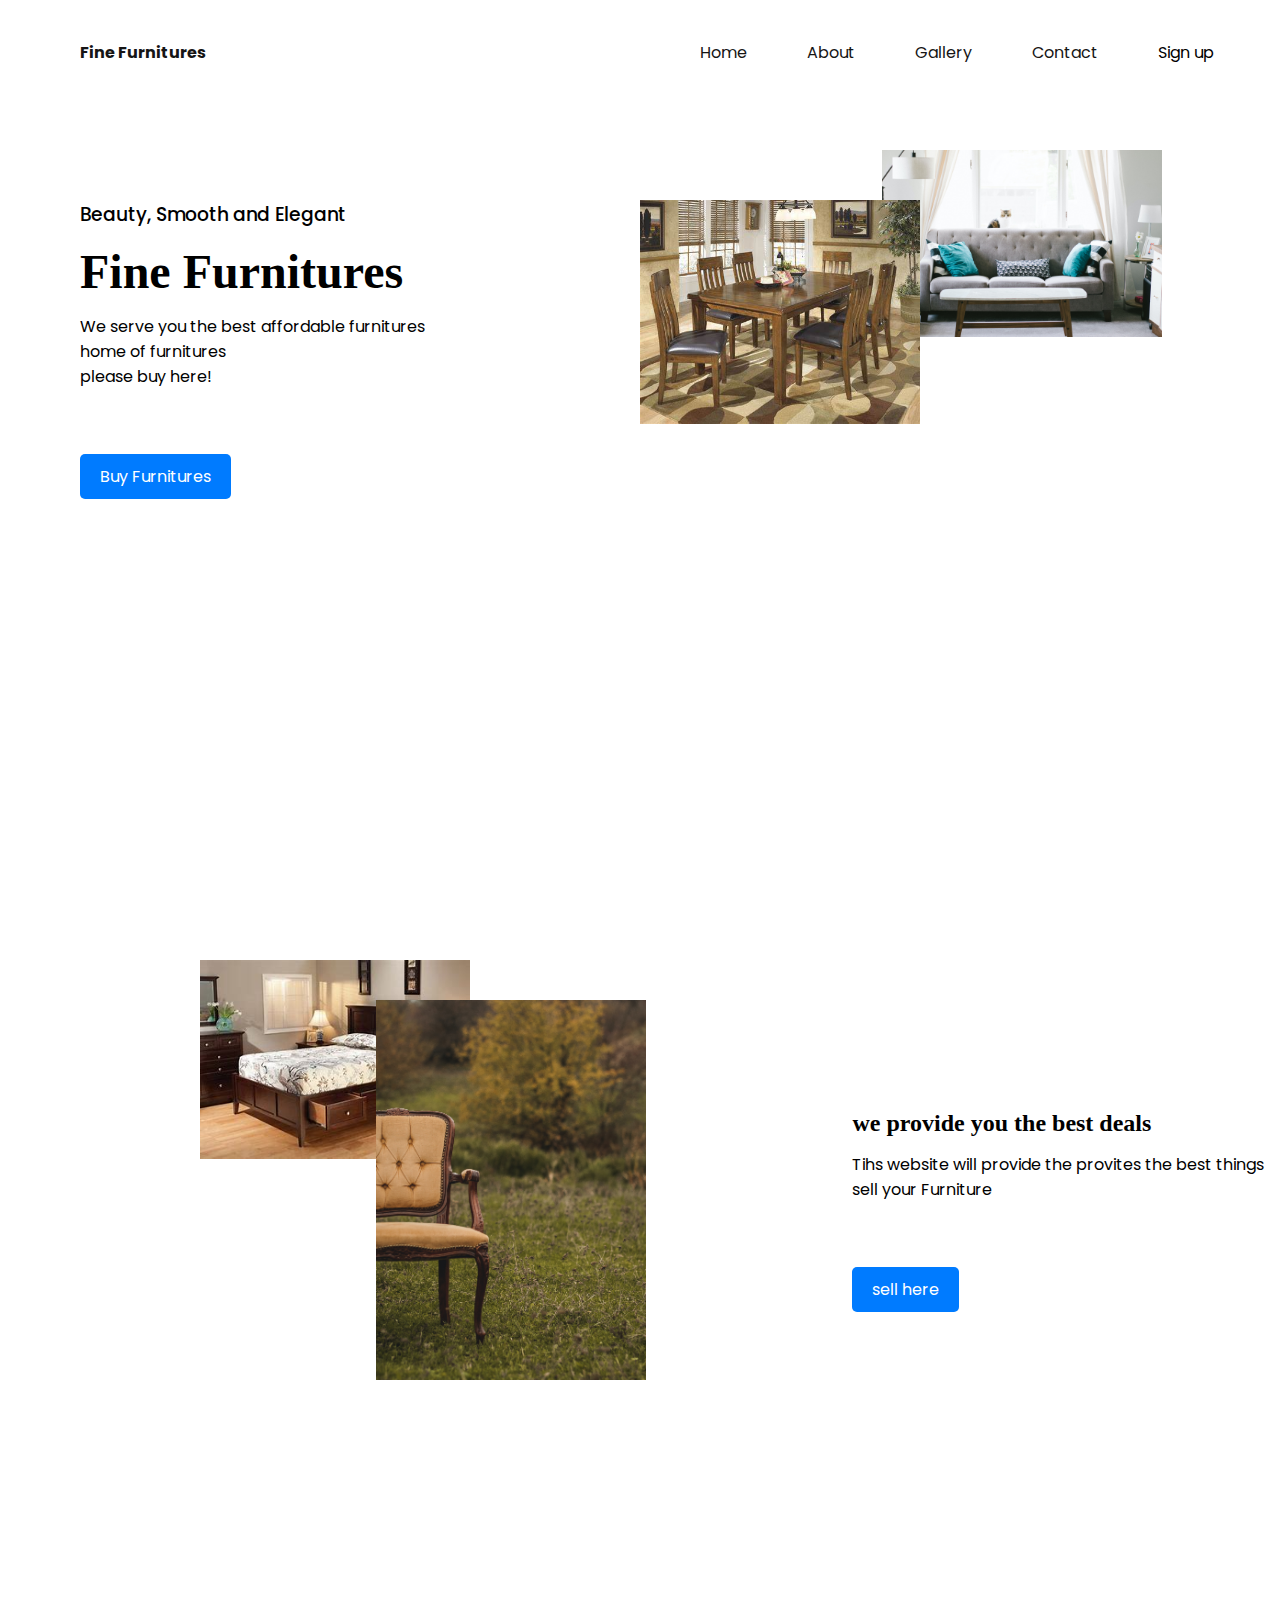
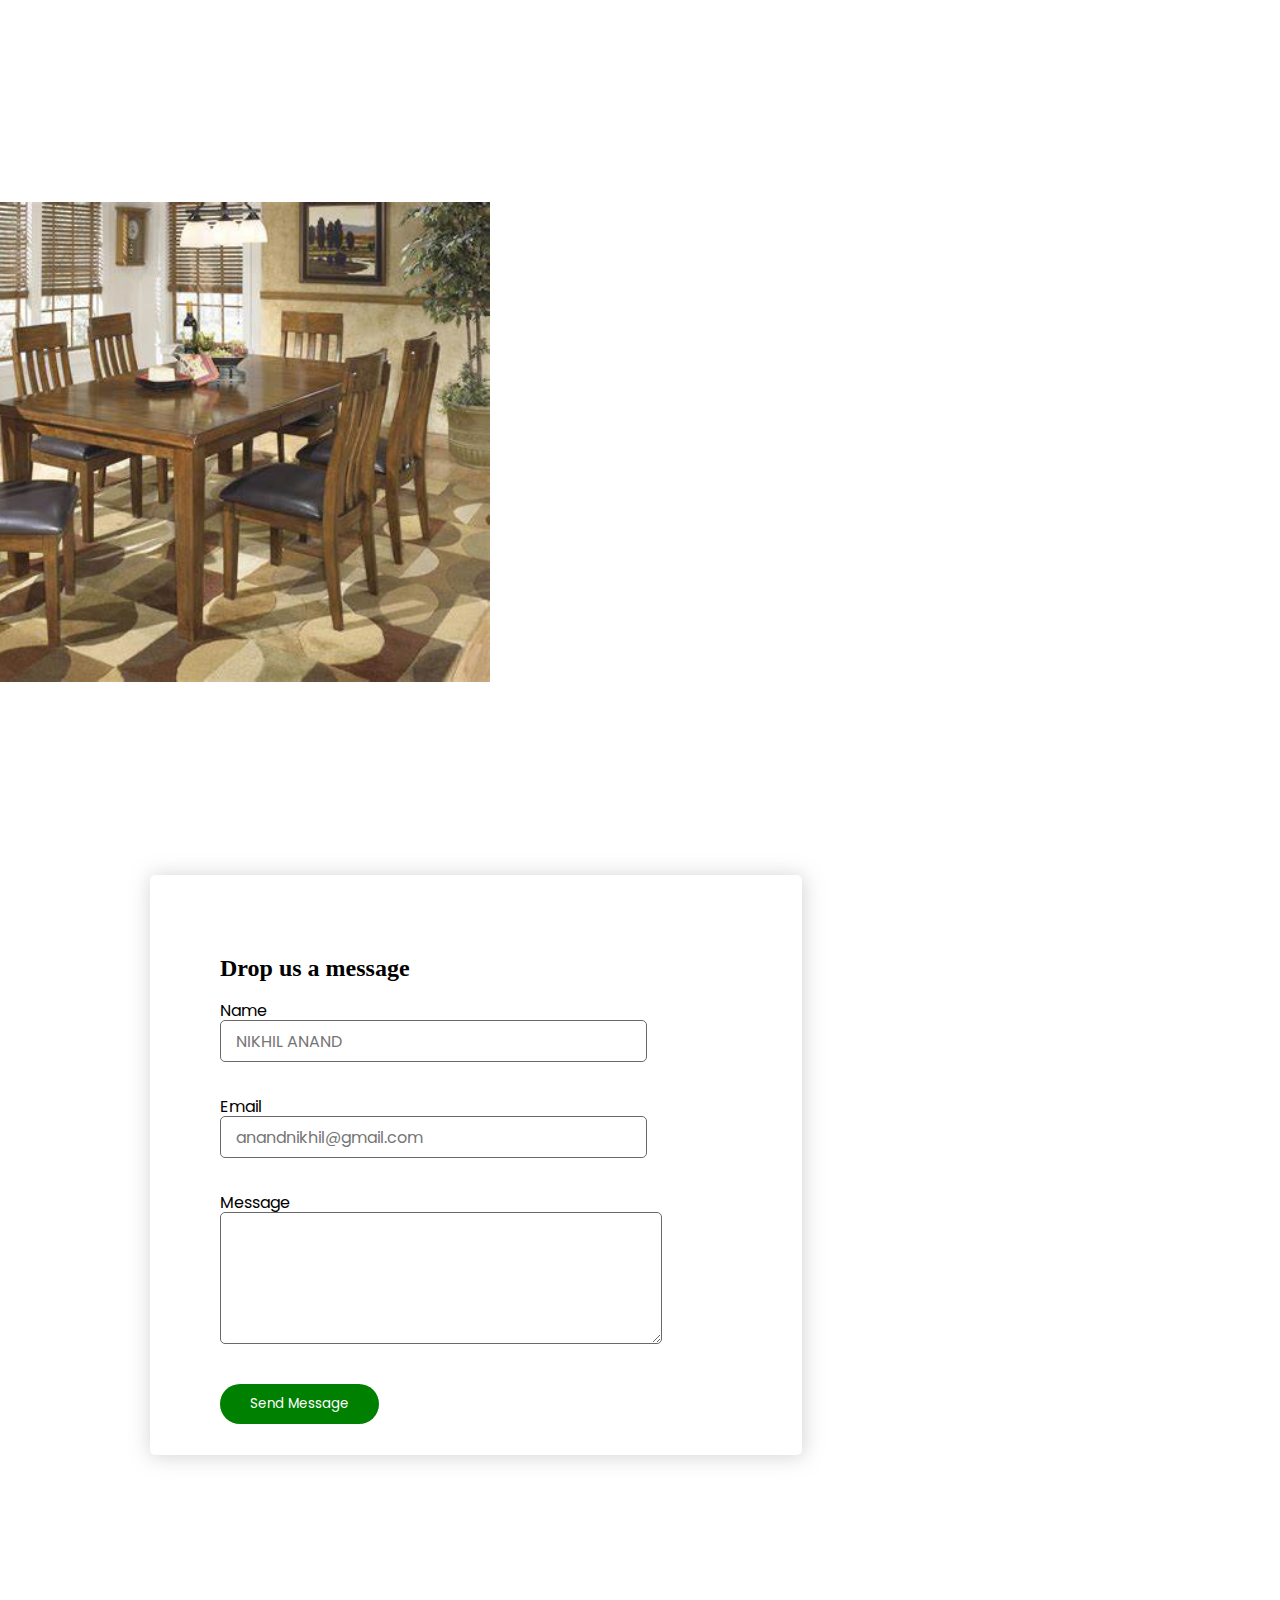
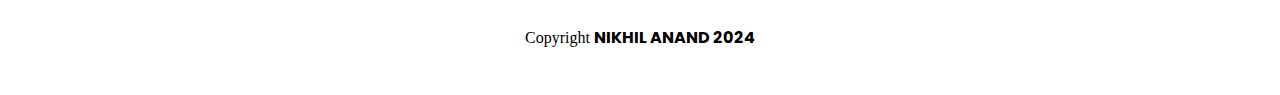
<file: index.html>
<!DOCTYPE html>
<html lang="en">
<head>
    <meta charset="UTF-8">
    <meta http-equiv="X-UA-Compatible" content="IE=edge">
    <meta name="viewport" content="width=device-width, initial-scale=1.0">
    <link rel="stylesheet" href="style.css">
    <title>Fine Furniture</title>
    <style>
        @import url('https://fonts.googleapis.com/css2?family=Poppins:ital,wght@0,200;0,400;1,300&display=swap');
        </style>
</head>
<body>
    <nav>
        <div id="logo"><b>Fine Furnitures</b></div>

        <div id="nav">
                <a href="#home">Home</a>
                <a href="#section1">About</a>
                <a href="#gallery">Gallery</a>
                <a href="#contact">Contact</a>
                <a href="register.html" style="text-decoration: none;color: black;">Sign up</a>
            </ul>
        </div>
        
    </nav>

    <header id="#home">
        <div id="col1">
            <h3>Beauty, Smooth and Elegant</h3>
            <h1>Fine Furnitures</h1>
            <p>We serve you the best affordable furnitures<br> home of furnitures<br> please buy here!</p>
            <a href="buy.html" class="button-link">Buy Furnitures</a>
        </div>

        <div id="col2">
            <img src="pic1.jpeg">
        </div>

        <div id="col3">
            <img src="l2.jpg" alt="">
        </div>
    </header>

    <section id="section1">
        <div id="col4">
            <img src="pic3.jpeg">

        </div>

        <div id="col5">
            <img src="pic4.jpg">
        </div>

        <div id="col6">
            <h2>we provide you the best deals</h2>
            <p>Tihs website will provide the provites the best things<br> sell your Furniture</p>
            <a href="sell.html"class="button-link">sell here</a>
        </div>
    </section>

    <section id="gallery">
        <h2>Our Gallery</h2>
        
        <div id="div1">
          <img src="pic1.jpeg">
          
        </div>
        <div id="div2">   
            <img src="pic6.jpeg">
            <img src="pic5.jpeg">
        </div>
            
       
        
    </section>

    <section id="contact">
        
        <div id="form">
            <h2>Drop us a message</h2>
            <form target="_parent" autocomplete="on" action="mailto:itznikhilanand@gmail.com">
                <label for="name">Name</label><br>
                <input type="text" id="name" name="name" placeholder="NIKHIL ANAND" required><br><br><br>
                <label for="email">Email</label><br>
                <input type="email" id="email" name="email" placeholder="anandnikhil@gmail.com" required><br><br><br>
                <label for="essay">Message</label><br>
                <textarea id="essay" cols="70" rows="10"></textarea><br><br><br>
                <button class="button">Send Message</button>

            </form>

        </div>

        <div id="photo">
            <!-- <img src="pic6.jpeg"> -->

        </div>
    </section>

    <footer>Copyright <b>NIKHIL ANAND 2024</b></footer>
    
</body>
</html>
</file>
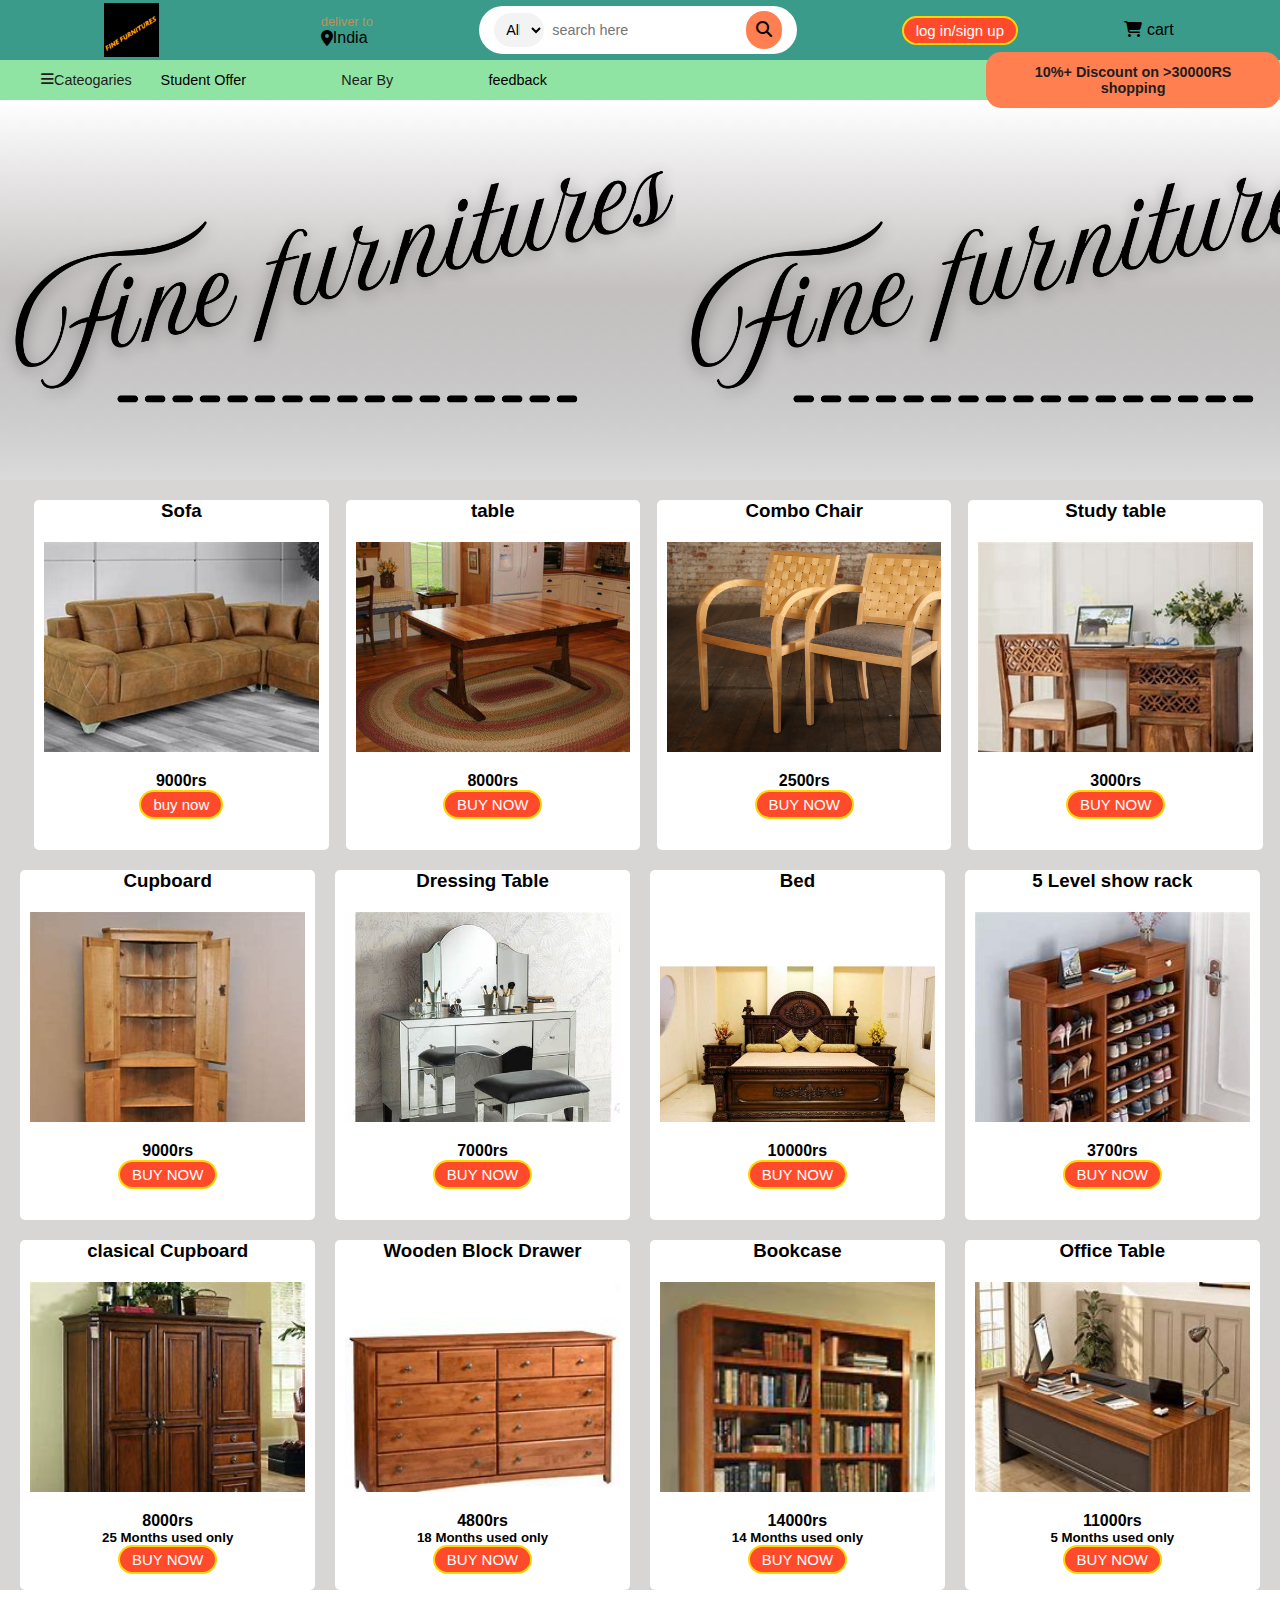
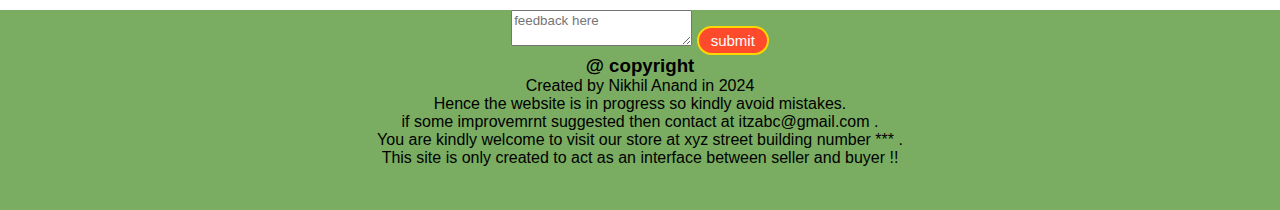
<file: buy.html>
<!DOCTYPE html>
<html lang="en">

<head>
    <meta charset="UTF-8">
    <meta name="viewport" content="width=device-width, initial-scale=1.0">
    <link rel="stylesheet" href="buy.css">
    <link rel="stylesheet" href="https://cdnjs.cloudflare.com/ajax/libs/font-awesome/6.6.0/css/all.min.css">
    <title>buy fine furnitures</title>
</head>

<body>
    <header>
        <div class="navbar">
            <div class="nav-logo">
                <div class="logo"></div>
            </div>
            <div class="navadress border">
                <p class="deliver">deliver to</p>
                <div class="adressicon">
                    <i class="fa-solid fa-location-dot"></i>
                    <p class="india">India</p>
                </div>
            </div>
            <div class="search">
                <select class="selecting">
                    <option>All</option>
                </select>
                <input placeholder="search here" class="searchplace">
                <div class="searchicon">
                    <i class="fa-solid fa-magnifying-glass"></i>
                </div>
            </div>
            <a href="register.html"><button>log in/sign up</button></a>
            <div class="cart border">
                <i class="fa-solid fa-cart-shopping"></i>
                cart
            </div>
        </div>
        <div class="pannel">
            <div class="pannel-all border">
                <i class="fa-solid fa-bars"></i>Cateogaries 
            </div>
            <div class="pannelops">
                <!-- <p class="border">Today's Deals</p> -->
                <p class="border"><a href="student.html" style="text-decoration: none; color: black;">Student Offer</a></p>
                <p class="border">Near By </p>
                <!-- <p class="border">Most Trusted</p> -->
                <p class="border"><a href="#feedback" style="text-decoration: none; color: black;">feedback</a></p>
            </div>
            <div class="space"></div>
            <div class="pannel-deals border">
                10%+ Discount on >30000RS shopping
            </div>
        </div>
    </header>
    <div class="herosection">
    </div>
    <div class="shop">
        <section id="student"></section>
        <div class="box1 box">
            <h3>Sofa</h3>
            <div class="backimg"></div>
            <h4>9000rs</h4>
            <p><a href="payment.html"><button>buy now</button></a></p>
        </div>
        <div class="box2 box">
            <h3>table</h3>
            <div class="backimg1"></div>
            <h4>8000rs</h4>
            <p><a href="payment.html"><button>BUY NOW</button></a></p>
        </div>
        <div class="box3 box">
            <h3>Combo Chair</h3>
            <div class="backimg2"></div>
            <h4>2500rs</h4>
            <p><a href="payment.html"><button>BUY NOW</button></a></p>
        </div>
        <div class="box4 box">
            <h3>Study table</h3>
            <div class="backimg3"></div>
            <h4>3000rs</h4>
            <p><a href="payment.html"><button>BUY NOW</button></a></p>
        </div>
        <div class="box5 box">
            <h3>Cupboard</h3>
            <div class="backimg5"></div>
            <h4>9000rs</h4>
            <p><a href="payment.html"><button>BUY NOW</button></a></p>
        </div>
        <div class="box6 box">
            <h3>Dressing Table</h3>
            <div class="backimg6"></div>
            <h4>7000rs</h4>
            <p><a href="payment.html"><button>BUY NOW</button></a></p>
        </div>
        <div class="box7 box">
            <h3>Bed</h3>
            <div class="backimg7"></div>
            <h4>10000rs</h4>
            <p><a href="payment.html"><button>BUY NOW</button></a></p>
        </div>
        <div class="box8 box">
            <h3>5 Level show rack</h3>
            <div class="backimg8"></div>
            <h4>3700rs</h4>
            <p><a href="payment.html"><button>BUY NOW</button></a></p>
        </div>
        <div class="box9 box">
            <h3>clasical Cupboard</h3>
            <div class="backimg9"></div>
            <h4>8000rs</h4>
            <h5>25 Months used only</h5>
            <p><a href="payment.html"><button>BUY NOW</button></a></p>
        </div>
        <div class="box10 box">
            <h3>Wooden Block Drawer</h3>
            <div class="backimg10"></div>
            <h4>4800rs</h4>
            <h5>18 Months used only</h5>
            <p><a href="payment.html"><button>BUY NOW</button></a></p>
        </div>
        <div class="box11 box">
            <h3>Bookcase</h3>
            <div class="backimg11"></div>
            <h4>14000rs</h4>
            <h5>14 Months used only</h5>
            <p><a href="payment.html"><button>BUY NOW</button></a></p>
        </div>
        <div class="box12 box">
            <h3>Office Table</h3>
            <div class="backimg12"></div>
            <h4>11000rs</h4>
            <h5>5 Months used only</h5>
            <p><a href="payment.html"><button>BUY NOW</button></a></p>
        </div>
    
    </div>
    <footer>
        <div class="end">
            <section id="feedback">
            <div class="feed">
                <textarea name="feed" id="feedb"placeholder="feedback here"></textarea>
                <button type="submit">submit</button>
            </div>
        </section>
            <h3>@ copyright</h3>
            <p>Created by Nikhil Anand in 2024 <br>Hence the website is in progress so kindly avoid mistakes. <br> if some improvemrnt suggested then contact at  itzabc@gmail.com . <br>You are kindly welcome to visit our store at xyz street building number ***   . <br>This site is only created to act as an interface between seller and buyer !!   </p>
        </div>
    </footer>
    
</body>
</html>
</file>
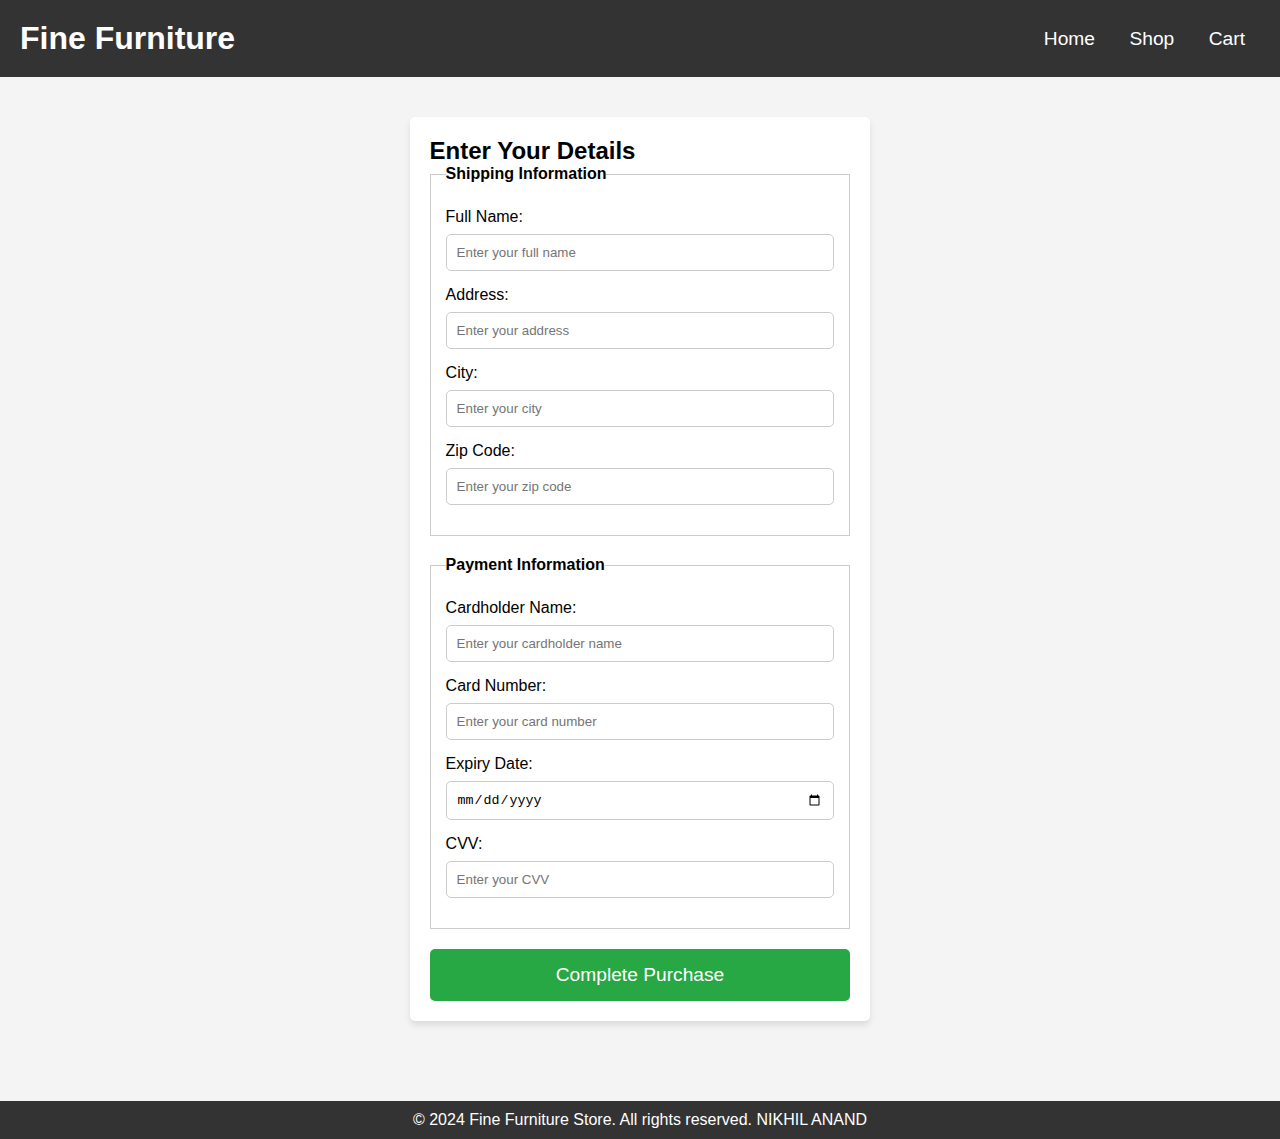
<file: payment.html>
<!DOCTYPE html>
<html lang="en">
<head>
    <meta charset="UTF-8">
    <meta name="viewport" content="width=device-width, initial-scale=1.0">
    <title>Buy Furniture - Fine Furniture Store</title>
    <link rel="stylesheet" href="payment.css">
</head>
<body>
    <header>
        <div class="navbar">
            <div class="nav-logo">
                <h1>Fine Furniture</h1>
            </div>
            <div class="nav-links">
                <a href="#">Home</a>
                <a href="#">Shop</a>
                <a href="#">Cart</a>
            </div>
        </div>
    </header>

    <main>
        <!-- <section class="purchase-section">
            <div class="product-details">
                <h2>Your Furniture Selection</h2>
                <div class="product">
                    <img src="furniture.jpg" alt="Furniture Image">
                    <div class="product-info">
                        <h3>Modern Sofa</h3>
                        <p>Description: A comfortable and stylish modern sofa for your living room.</p>
                        <p>Price: ₹35,000</p>
                    </div>
                </div>
            </div> -->
            <div class="container">

            <div class="buyer-details">
                <h2>Enter Your Details</h2>
                <form action="#" method="POST" class="purchase-form">
                    <fieldset>
                        <legend>Shipping Information</legend>
                        <label for="name">Full Name:</label>
                        <input type="text" id="name" name="name" placeholder="Enter your full name" required>
                        
                        <label for="address">Address:</label>
                        <input type="text" id="address" name="address" placeholder="Enter your address" required>
                        
                        <label for="city">City:</label>
                        <input type="text" id="city" name="city" placeholder="Enter your city" required>
                        
                        <label for="zipcode">Zip Code:</label>
                        <input type="text" id="zipcode" name="zipcode" placeholder="Enter your zip code" required>
                    </fieldset>
                    
                    <fieldset>
                        <legend>Payment Information</legend>
                        <label for="card-name">Cardholder Name:</label>
                        <input type="text" id="card-name" name="card-name" placeholder="Enter your cardholder name" required>
                        
                        <label for="card-number">Card Number:</label>
                        <input type="text" id="card-number" name="card-number" placeholder="Enter your card number" required>
                        
                        <label for="expiry-date">Expiry Date:</label>
                        <input type="date" id="expiry-date" name="expiry-date" placeholder="MM/YY" required>
                        
                        <label for="cvv">CVV:</label>
                        <input type="text" id="cvv" name="cvv" placeholder="Enter your CVV" required>
                    </fieldset>
                    
                    <button type="submit" class="purchase-button">Complete Purchase</button>
                </form>
            </div>
        </section>
    </main>
</div>

    <footer>
        <div class="footer-content">
            <p>&copy; 2024 Fine Furniture Store. All rights reserved. NIKHIL ANAND</p>
        </div>
    </footer>
</body>
</html>
</file>
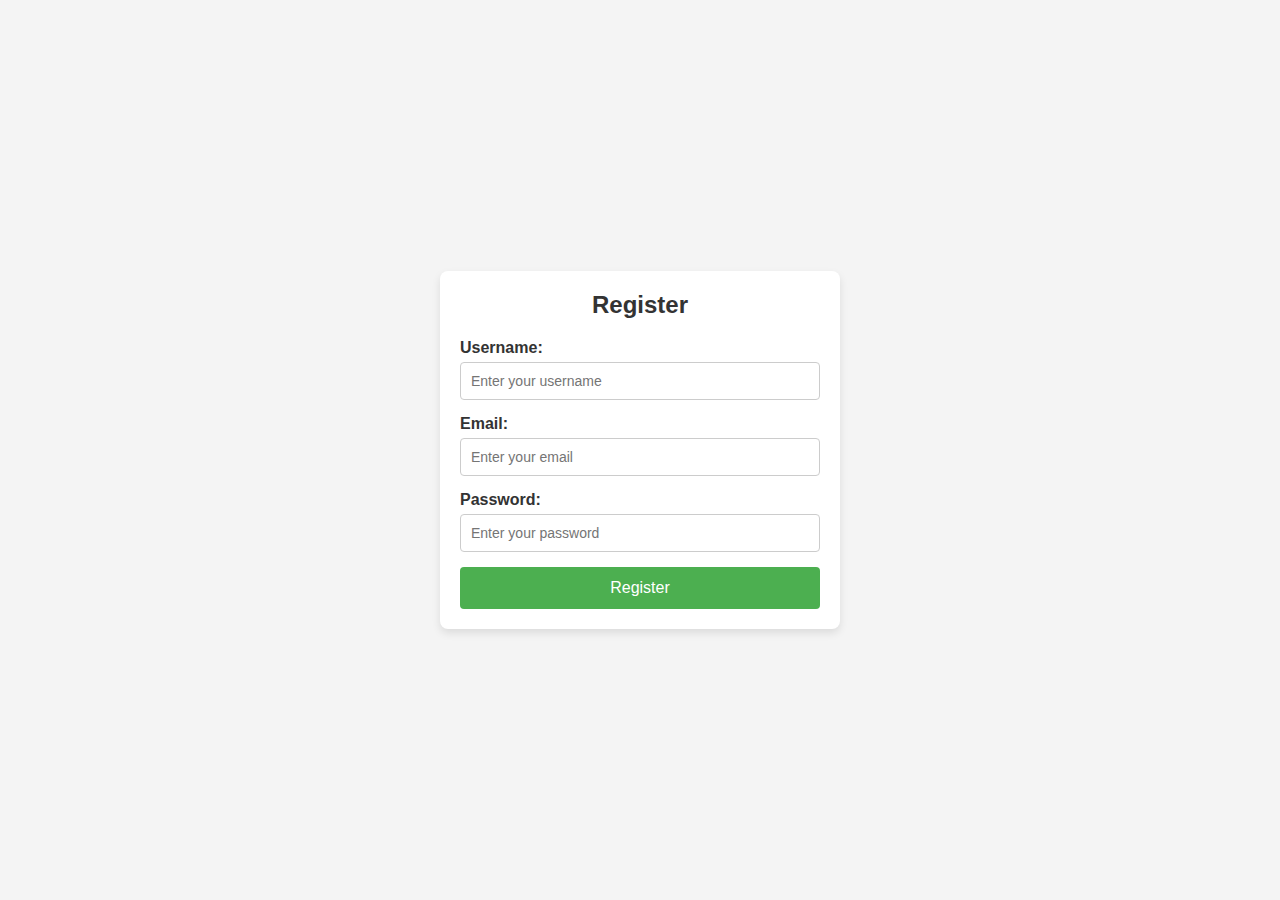
<file: register.html>
<!DOCTYPE html>
<html lang="en">
<head>
    <meta charset="UTF-8">
    <meta name="viewport" content="width=device-width, initial-scale=1.0">
    <title>Registration Page</title>
    <link rel="stylesheet" href="register.css">
</head>
<body>

    <div class="register-container">
        <h2>Register</h2>
        <form id="registerForm" class="register-form">
            <label for="username">Username:</label>
            <input type="text" id="username" name="username" placeholder="Enter your username" required>
            
            <label for="email">Email:</label>
            <input type="email" id="email" name="email" placeholder="Enter your email" required>
            
            <label for="password">Password:</label>
            <input type="password" id="password" name="password" placeholder="Enter your password" required>
            
            <button type="submit">Register</button>

        </form>
    </div>

    <script>
        document.getElementById('registerForm').addEventListener('submit', function(event) {
            event.preventDefault(); // Prevent the default form submission

            // Store user details in localStorage
            const username = document.getElementById('username').value;
            const email = document.getElementById('email').value;
            const password = document.getElementById('password').value;

            localStorage.setItem('username', username);
            localStorage.setItem('email', email);
            localStorage.setItem('password', password);

            // Redirect to signin.html after form processing
            window.location.href = 'signin.html';
        });
    </script>

</body>
</html>
</file>
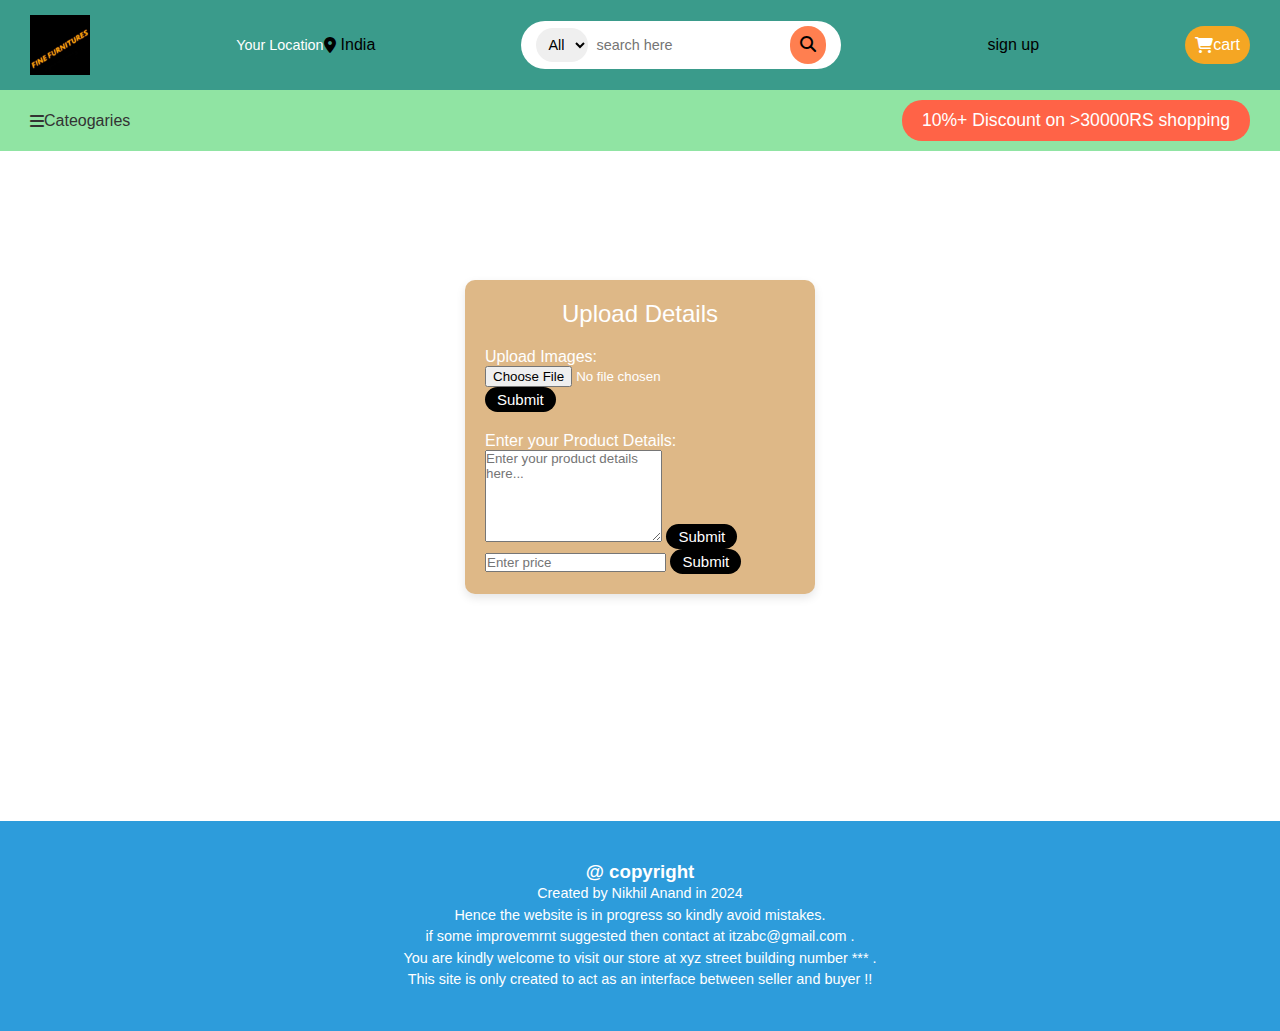
<file: sell.html>
<!DOCTYPE html>
<html lang="en">
<head>
    <meta charset="UTF-8">
    <meta name="viewport" content="width=device-width, initial-scale=1.0">
    <link rel="stylesheet" href="https://cdnjs.cloudflare.com/ajax/libs/font-awesome/6.6.0/css/all.min.css">
    <link rel="stylesheet" href="sell.css">
    <title>sell Furnitures</title>
</head>
<body>
    <header>
        <div class="navbar">
            <div class="nav-logo border">
                <div class="logo"></div>
            </div>
            <div class="navadress border">
                <p class="deliver">Your Location</p>
                <div class="adressicon">
                    <i class="fa-solid fa-location-dot"></i>
                    <p class="india">India</p>
                </div>
            </div>
            <div class="search">
                <select class="selecting">
                    <option>All</option>
                </select>
                <input placeholder="search here" class="searchplace">
                <div class="searchicon">
                    <i class="fa-solid fa-magnifying-glass"></i>
                </div>
            </div>
            <a href="register.html" style="text-decoration: none; color: black;">sign up</a>
            <div class="cart border">
                <i class="fa-solid fa-cart-shopping"></i>
                cart
            </div>
        </div>
        <div class="pannel">
            <div class="pannel-all border">
                <i class="fa-solid fa-bars"></i>
                Cateogaries 
            </div>
            <div class="pannelops">
                
            </div>
            <div class="pannel-deals border">
                10%+ Discount on >30000RS shopping
            </div>
        </div>
        <div class="product">
            <div class="upload">Upload Details</div>
            <div class="inputimg">
                <form action="/upload" method="post" enctype="multipart/form-data">
                    <label for="image-upload">Upload Images:</label>
                    <input type="file" id="image-upload" name="image" accept="image/*">
                    <button type="submit">Submit</button>
                </form>
                <div class="feedback">
                    <form action="/submit" method="post">
                        <label for="paragraph-input">Enter your Product Details:</label>
                        <textarea id="paragraph-input" name="paragraph" rows="6" placeholder="Enter your product details here..."></textarea>
                        <button type="submit">Submit</button>
                    </form>
                    <input type="number" name="price" placeholder="Enter price" id="price">
                    <button>Submit</button>
                </div>
            </div>
        </div>
    
    <!-- <div class="product">
        <div class="upload">Upload Deatails</div>
        <div class="inputimg">
            <form action="/upload" method="post" enctype="multipart/form-data"> <label for="image-upload">Upload images:</label> <input type="file" id="image-upload" name="image" accept="image/*"> <button type="submit">Submit</button> </form>
            <div class="feedback"><form action="/submit" method="post"> <label for="paragraph-input">Enter your product Deatails</label> <textarea id="paragraph-input" name="paragraph" rows="10" cols="50" placeholder="Enter Your Product Deatails here..."></textarea> <br> <button type="submit">Submit</button></div>
                <input type="number" name="enter price"placeholder="enter price" id="price">
                <button>submit</button>
        </div>
        
    </div> -->
    <footer>
        <div class="end">
            <h3>@ copyright</h3>
            <p>Created by Nikhil Anand in 2024 <br>Hence the website is in progress so kindly avoid mistakes. <br> if some improvemrnt suggested then contact at  itzabc@gmail.com . <br>You are kindly welcome to visit our store at xyz street building number ***   . <br>This site is only created to act as an interface between seller and buyer !!   </p>
        </div>
    </footer>
    
</body>
</html>
</file>
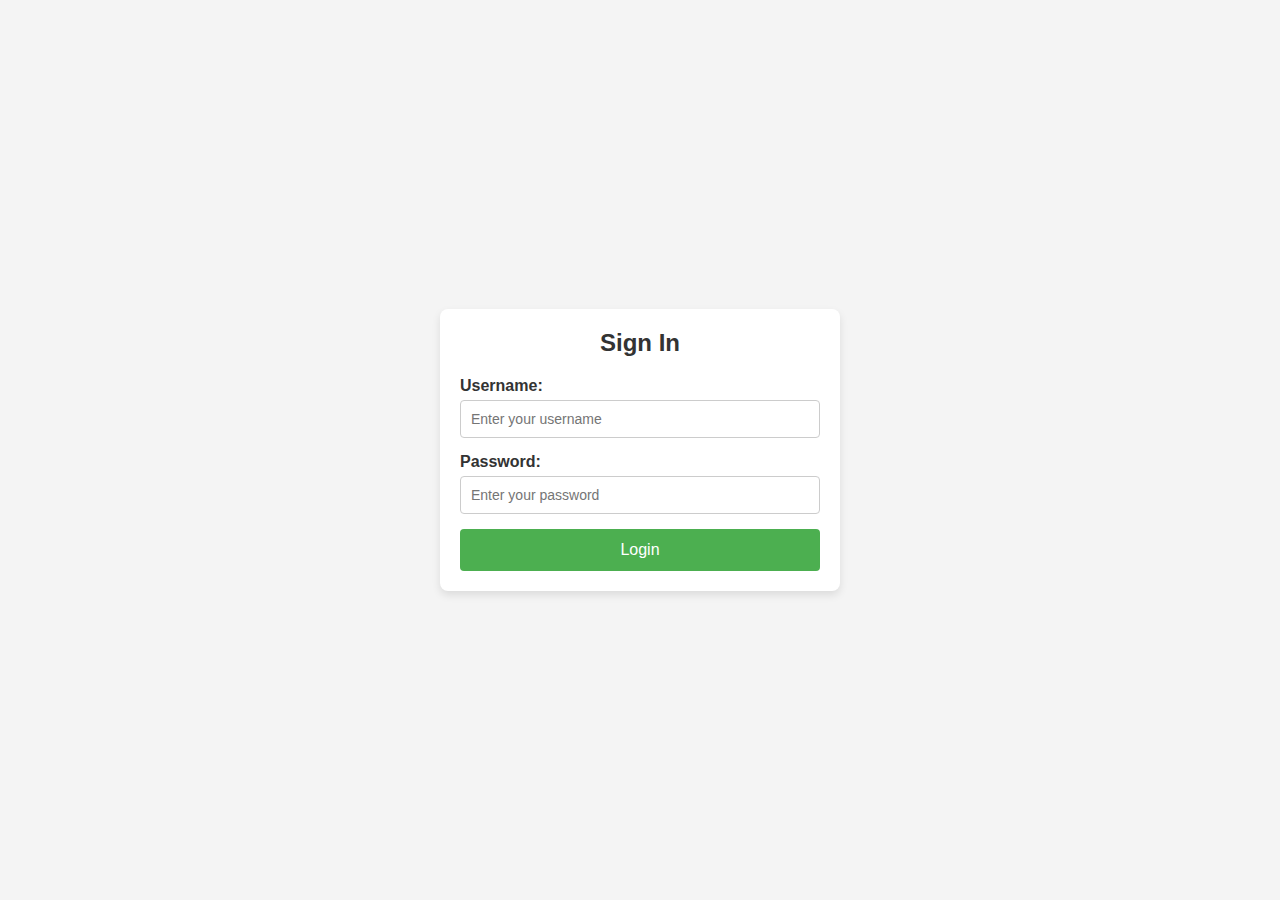
<file: signin.html>
<!DOCTYPE html>
<html lang="en">
<head>
    <meta charset="UTF-8">
    <meta name="viewport" content="width=device-width, initial-scale=1.0">
    <title>Sign In Page</title>
    <link rel="stylesheet" href="signin.css">
</head>
<body>

    <div class="signin-container">
        <h2>Sign In</h2>
        <form id="signinForm" class="signin-form">
            <label for="username">Username:</label>
            <input type="text" id="username" name="username" placeholder="Enter your username" required>
            
            <label for="password">Password:</label>
            <input type="password" id="password" name="password" placeholder="Enter your password" required>
            
            <button type="submit">Login</button>

        </form>
    </div>

    <script>
        document.getElementById('signinForm').addEventListener('submit', function(event) {
            event.preventDefault(); // Prevent the default form submission

            // Retrieve stored user details
            const storedUsername = localStorage.getItem('username');
            const storedPassword = localStorage.getItem('password');

            // Get entered details
            const enteredUsername = document.getElementById('username').value;
            const enteredPassword = document.getElementById('password').value;

            // Validate user details
            if (enteredUsername === storedUsername && enteredPassword === storedPassword) {
                // Redirect to index.html after successful login
                window.location.href = 'index.html';
            } else {
                alert('Invalid username or password');
            }
        });
    </script>

</body>
</html>
</file>
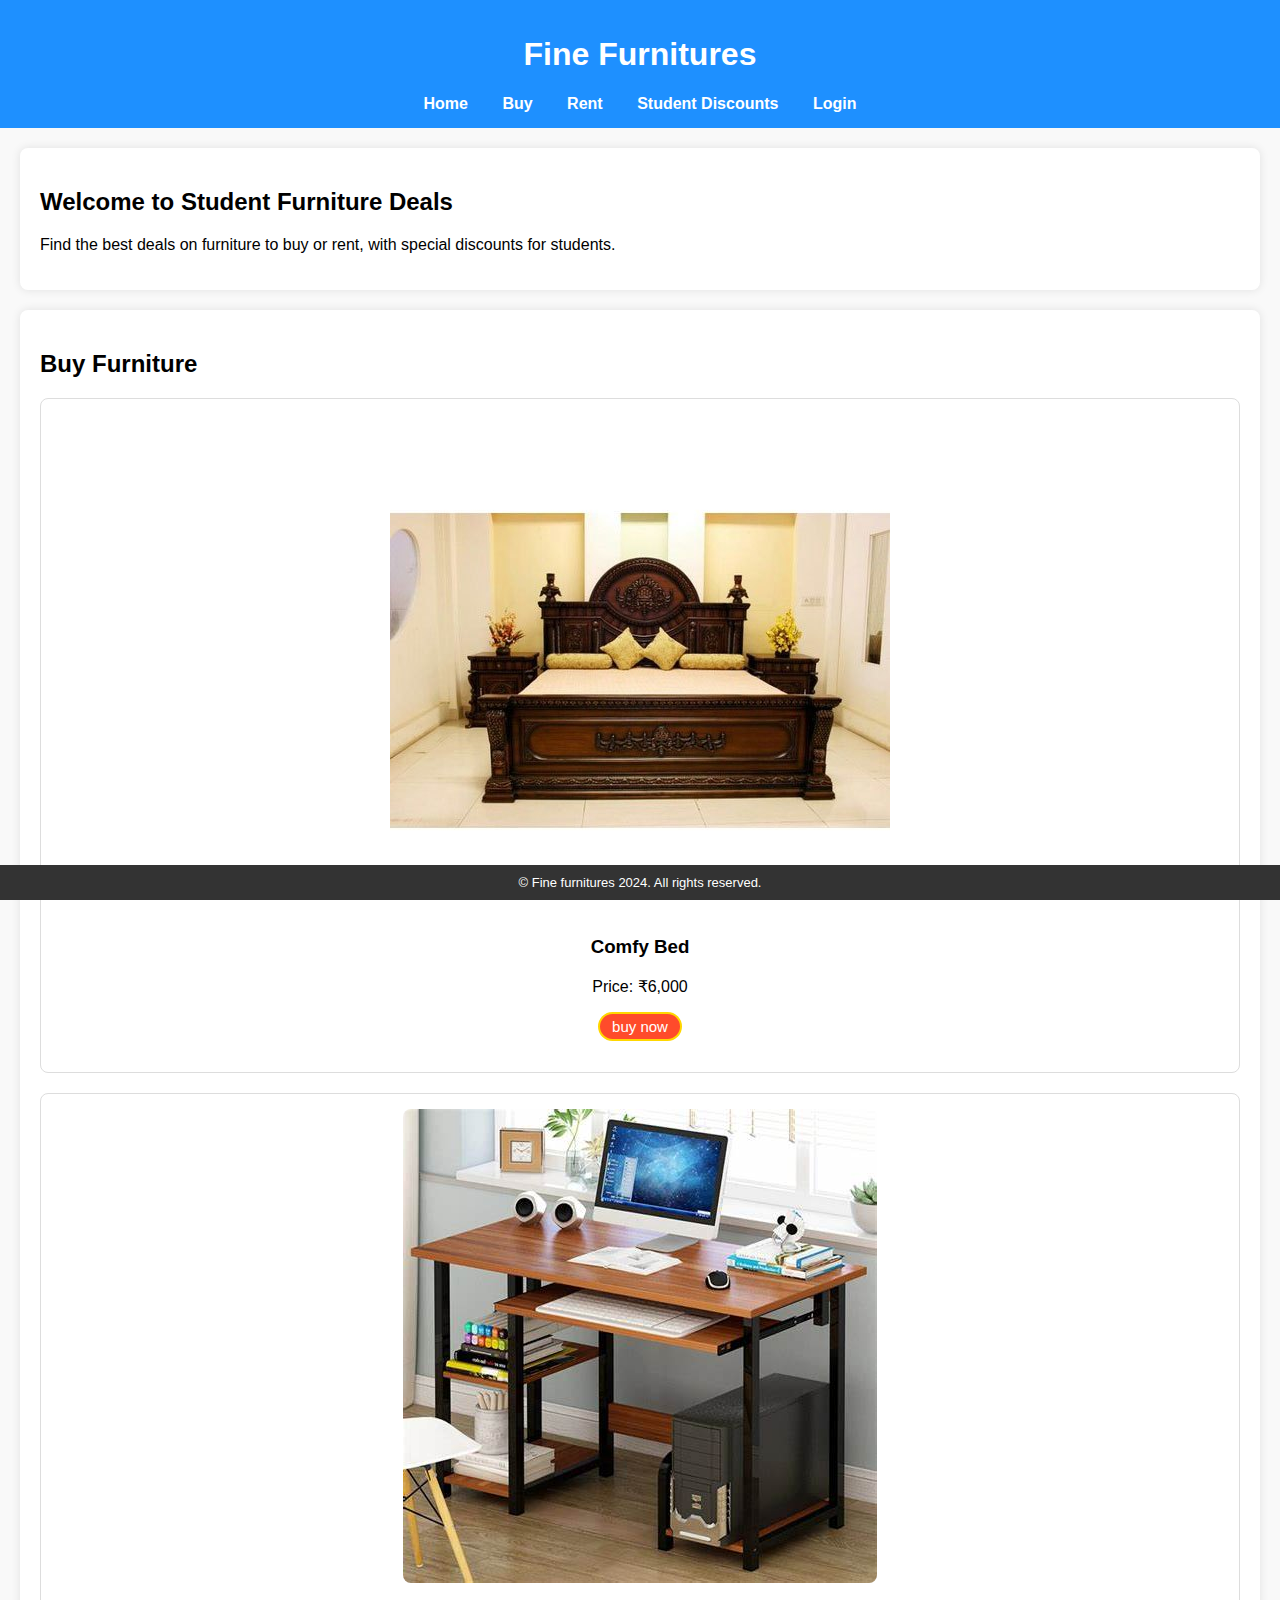
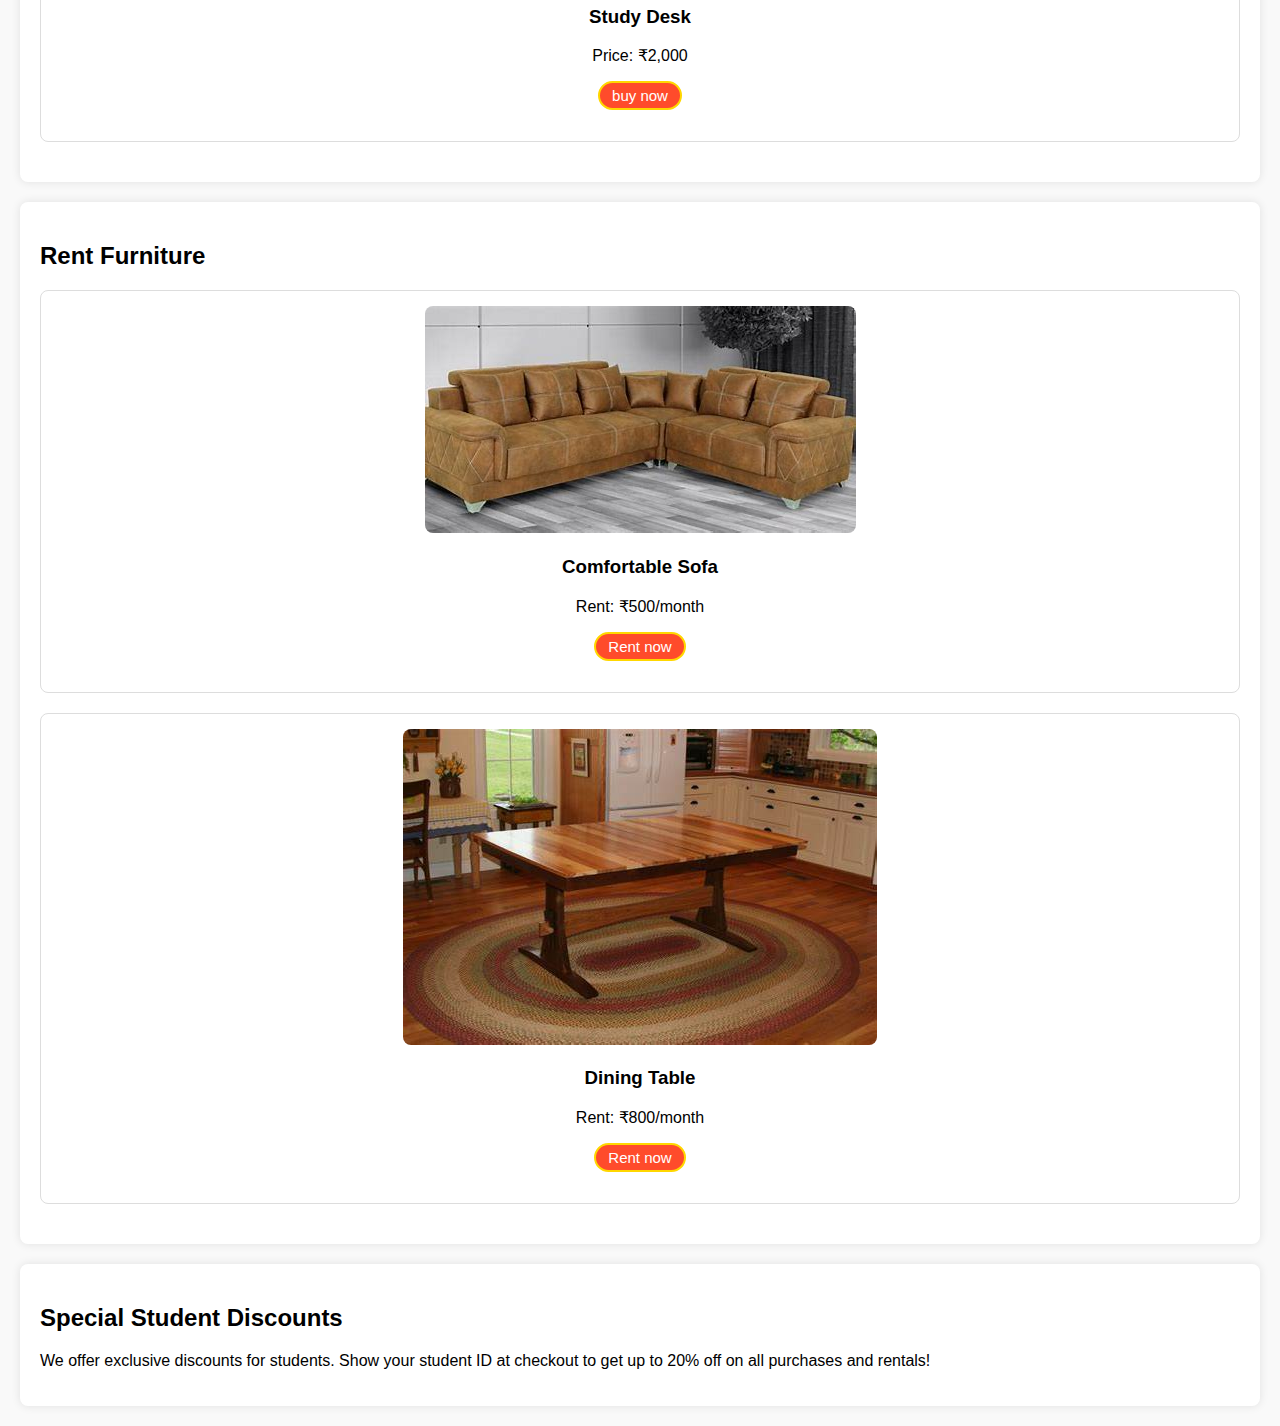
<file: student.html>
<!DOCTYPE html>
<html lang="en">
<head>
    <meta charset="UTF-8">
    <meta name="viewport" content="width=device-width, initial-scale=1.0">
    <title>Fine Furnitures</title>
    <link rel="stylesheet" href="student.css">
</head>
<body>
    <header>
        <h1>Fine Furnitures</h1>
        <nav>
            <ul>
                <li><a href="#home">Home</a></li>
                <li><a href="#buy">Buy</a></li>
                <li><a href="#rent">Rent</a></li>
                <li><a href="#discounts">Student Discounts</a></li>
                <li><a href="register.html">Login</a></li>
            </ul>
        </nav>
    </header>

    <section id="home">
        <h2>Welcome to Student Furniture Deals</h2>
        <p>Find the best deals on furniture to buy or rent, with special discounts for students.</p>
    </section>

    <section id="buy">
        <h2>Buy Furniture</h2>
        <div class="furniture-item">
            <img src="bed.jpg" alt="Bed">
            <h3>Comfy Bed</h3>
            <p>Price: ₹6,000</p>
            <p><a href="payment.html"><button>buy now</button></a></p>
        </div>
        <div class="furniture-item">
            <img src="desk.jpeg" alt="Desk">
            <h3>Study Desk</h3>
            <p>Price: ₹2,000</p>
            <p><a href="payment.html"><button>buy now</button></a></p>
        </div>
       
    </section>

    <section id="rent">
        <h2>Rent Furniture</h2>
        <div class="furniture-item">
            <img src="sofa.jpeg" alt="Sofa">
            <h3>Comfortable Sofa</h3>
            <p>Rent: ₹500/month</p>
            <p><a href="payment.html"><button>Rent now</button></a></p>
        </div>
        <div class="furniture-item">
            <img src="table.jpeg" alt="Table">
            <h3>Dining Table</h3>
            <p>Rent: ₹800/month</p>
            <p><a href="payment.html"><button>Rent now</button></a></p>
        </div>
        
    </section>

    <section id="discounts">
        <h2>Special Student Discounts</h2>
        <p>We offer exclusive discounts for students. Show your student ID at checkout to get up to 20% off on all purchases and rentals!</p>
    </section>

    <!-- <section id="login">
        <h2>Login</h2>
        <form>
            <label for="username">Username:</label>
            <input type="text" id="username" name="username">
            <label for="password">Password:</label>
            <input type="password" id="password" name="password">
            <button type="submit">Login</button>
        </form>
    </section> -->

    <footer>
        <p>&copy; Fine furnitures 2024. All rights reserved.</p>
    </footer>
</body>
</html>
</file>
<file: style.css>
*{
    margin: 0;
    padding: 0;
}

html {
    scroll-behavior: smooth;
  }

nav{
    width: 100%;
    background-color: white;
    color: #161515;
    height: 80px;
    position: fixed;
    top: 0;
    z-index: 2;
    
    
}

#logo{
    width: 50%;
    float: left;
    position: relative;
    top: 40px;
    left: 80px;
    color: #161515;
    font-family: 'Poppins', sans-serif;}
    
    

#nav{
    width: 50%;
    float: left;

    
}

a{
    float: left;
    padding-left: 60px;
    text-decoration: none;
    color: #161515;
    position: relative;
    top: 40px;
    font-family: 'Poppins', sans-serif;    
}

a:hover{
    color: green;
    text-decoration: underline;
}

a:active{
    color: greenyellow;
}

header{
    width: 100%;
    height: 90vh;
    background-color: white;
    position: relative;
    top: 100px;
    
    
}

#col1{
    width: 50%;
    float: left;
    position: relative;
    left: 80px;
    top: 100px;
}

#col2{
    width: 50%;
    float: left;
}

div h3{
    font-family: 'Poppins', sans-serif;
    font-weight: 500;
    padding-bottom: 15px;
}

div h1{
    font-size: 3em;
    font-weight: 400px;
    padding-bottom: 15px;
}

div p{
    font-family: 'Poppins', sans-serif;
    padding-bottom: 25px;
}

.button{
    color: white;
    font-family: 'Poppins', sans-serif;
    font-weight: 400;
    background-color: green;
    padding: 10px 30px;
    border: none;
    border-radius: 25px;

}

.button:hover{
    background-color: rgb(0, 63, 0);
}

#col2{
    width: 15%;
    float: left;
}

#col3{
    width: 15%;
    float: left;
}

#col2 img{
    width: 280px;;
    position: relative;
    top: 100px;
    z-index: 1;
    
}

#col3 img{
    width: 280px;
    position: relative;
    top: 50px;
    left: 50px;
    
    

}

#section1{
    box-sizing: border-box;
    width: 100%;
    height: 85vh;
    background-color: white;
    padding-top: 150px;
}

#col4{
    width: 33.3%;
    float: left;
   
}

#col4 img{
    width: 270px;
    position: relative;
    left: 200px;
}

#col5{
    width: 33.3%;
    float: left;
    align-items: center;
}

#col5 img{
    width: 270px;
    position: relative;
    top: 40px;
    right: 50px;
}

#col6{
    width: 33.3%;
    float: left;
    position: relative;
    top: 150px;
}

#col6 h2{
    padding-bottom: 15px;
}

#gallery{
    width: 100%;
    height: 900px;
    box-sizing: border-box;
}

#gallery h2{
    position: relative;
    top: 150px;
    left: -240px;
}


#div1{
    width: 60%;
    float: left;
    position: relative;
    top: 200px;
    right: 110px;
}

#div1 img{
    height: 480px;
}

#div2{
    width: 40%;
    float: left;
    position: relative;
    top: -284px;
    left: 680px;
}

#div2 img{
    height: 237px;
}

#contact{
    height: 700px;
}

#form{
    float: left;
    height: 380px;
    width: 40%;
    margin: 0 150px;
    box-shadow: 1px 1px 20px 1px #8888885b;
    border-radius: 5px;
    padding: 100px 70px;
}


#photo{
    float: left;
    width: 10%;
}

#photo img{
    height: 480px;
    position: relative;
    top: 40px;
    right: 200px;
    
}

#form h2{
    position: relative;
    bottom: 20px;
}

label{
    line-height: 1;
    font-family: 'Poppins', sans-serif;
    
    


}

input{
    width: 80%;
    height: 40px;
    font-family: 'Poppins', sans-serif;
    font-size: 16px;
    padding-left: 15px;
    border-radius: 5px;
    border: solid 1px rgb(105, 105, 105);
}

textarea{
    font-family: 'Poppins', sans-serif;
    font-size: 16px;
    padding: 15px;
    border-radius: 5px;
    height: 100px;
    width: 80%;
    border: solid 1px rgb(105, 105, 105);
}


footer{
    height: 70px;
    text-align: center;
    position: relative;
    top: 50px;
}

footer b{
    font-family: 'Poppins', sans-serif;
}
.button-link { display: inline-block;
     padding: 10px 20px; font-size: 16px;
      color: white;
       background-color: #007BFF; 
      text-decoration: none; 
      border-radius: 5px; 
      text-align: center; } 
      .button-link:hover { background-color: #0056b3;}
</file>
<file: buy.css>
*{
    font-style: none;
}
*{
    margin: 0;
    font-family: Arial;
    border:border-box;
}
.navbar{
    height:60px;
    background-color: #3a9b8b;
    color:black;
    display: flex;
    align-items: center;
    justify-content: space-evenly;
}
.nav-logo{
    height: 55px;
    width:110px;
}
.logo{
    height: 54px;
    width: 55px;
    background-size: contain;
    background-image: url("finefurnituresbg.jpg");
}
.border{
    border: 2px;
    border-style: solid;
    border-color: transparent;
}
.border:hover{
    border: 2px solid white;
}
.adressicon{
    display: flex;
    align-items: center;
}
.deliver{
    color: rgb(192, 145, 84);
    font-size: 0.8rem;
}
.search {
    display: flex;
    align-items: center;
    border-radius: 25px;
    background-color: #fff;
    padding: 5px 15px;
}

.search input,
.search select {
    border: none;
    padding: 8px;
    font-size: 0.9rem;
    border-radius: 25px;
}

.searchicon {
    background-color: #ff7f50;
    padding: 10px;
    border-radius: 25px;
}
/* .search{
    display: flex;
    justify-content: space-evenly;
    height: 40px;
    width: 600px;
    border-radius: 10px;
}
.search:hover{
    border: 4px solid #7aad61;
}
.searchicon{
    background-color: #e8b97b;
    width: 40px;
    display: flex;
    justify-content: center;
    align-items: center;
    font-size: 1.4rem;
    border-top-right-radius: 4px;
    border-bottom-right-radius: 4px;
} */
.selecting{
    background-color: #f3f3f3;
    width: 50px;
    text-align: center;
    border-top-left-radius: 4px;
    border-bottom-left-radius: 4px;
    border: none;
}
.searchplace{
    width: 100%;
    font-size: 1rem;
    border: none;
}
.pannel{
    height: 40px;
    background-color: #90e4a3;
    color: rgb(34, 29, 29);
    display: flex;
    align-items: center;
    justify-content: baseline;
    font-size: 0.9rem;
}
.pannel-all{
    margin-left: 39px;
    display:flex;
    justify-content: space-evenly;
}
.pannelops{
    width: 400px;
    margin-left: 25px;
    display:flex;
    justify-content:space-between;
}
.space{
    width:35%;
}
.pannel-deals{
    background-color: #ff7f50;
    width: 20%;
    text-align: center;
    font-weight: 700;
    padding: 10px 20px;
    border-radius: 15px;
}
.herosection{
    background-image: url("Fine\ furnitures.png");
    background-size: contain;
    height: 380px;
}
.shop{
    display: flex;
    justify-content: space-evenly;
    background-color: #d8d5d5;
    flex-wrap: wrap;
}
.box{
    width: 23%;
    height: 350px;
    background-color: white;
    margin-top: 20px;
    border-radius: 5px;
    text-align: center;
}
.backimg{
    height: 60%;
    background-image: url("sofa.jpeg");
    background-size: cover;
    margin: 20px 10px 20px 10px;
}
.backimg1{
    height: 60%;
    background-image: url("table.jpeg");
    background-size: cover;
    margin: 20px 10px 20px 10px;
}
.backimg2{
    height: 60%;
    background-image: url("chairs.jpg");
    background-size: cover;
    margin: 20px 10px 20px 10px;
}
.backimg3{
    height: 60%;
    background-image: url("study\ table.jpeg");
    background-size: cover;
    margin: 20px 10px 20px 10px;
}
.backimg5{
    height: 60%;
    background-image: url("cupboard.jpeg");
    background-size: cover;
    margin: 20px 10px 20px 10px;
}.backimg6{
    height: 60%;
    background-image: url("dressingtable.jpeg");
    background-size: cover;
    margin: 20px 10px 20px 10px;
}
.backimg7{
    height: 60%;
    background-image: url("bed.jpg");
    background-size: cover;
    margin: 20px 10px 20px 10px;
}
.backimg8{
    height: 60%;
    background-image: url("shoerack.jpeg");
    background-size: cover;
    margin: 20px 10px 20px 10px;
}
.backimg9{
    height: 60%;
    background-image: url("classicalcupboard.jpeg");
    background-size: cover;
    margin: 20px 10px 20px 10px;
}.backimg10{
    height: 60%;
    background-image: url("drawer.jpeg");
    background-size: cover;
    margin: 20px 10px 20px 10px;
}.backimg11{
    height: 60%;
    background-image: url("bookcase.jpeg");
    background-size: cover;
    margin: 20px 10px 20px 10px;
}
.backimg12{
    height: 60%;
    background-image: url("officetable.jpeg");
    background-size: cover;
    margin: 20px 10px 20px 10px;
}
.end{
    height: 200px;
    background-color: #7aad61;
    margin-top: 20px;
    text-align: center;
}
button{
    /* background-color: #ff4b2b;
    border-radius: 15px;
    font-size: 12px;
    border: 2px solid gold; */
    font-family: 'Arial', sans-serif;
    background-color: #ff4b2b;  /* Green background */
    color: white;
    border: 2px solid gold;
    padding: 4px 12px;  /* Increase the padding to make the button bigger */
    font-size: 15px;  /* Increase font size for a larger text */
    border-radius: 20px;  /* Optional: rounded corners */
    cursor: pointer;
    transition: background-color 0.3s ease;
}
button:hover{
    transform: scale(1.1);
}
</file>
<file: register.css>
* {
    margin: 0;
    padding: 0;
    box-sizing: border-box;
}

/* Body styling */
body {
    font-family: Arial, sans-serif;
    background-color: #f4f4f4;
    display: flex;
    justify-content: center;
    align-items: center;
    height: 100vh;
}

/* Container for the registration form */
.register-container {
    background-color: white;
    padding: 20px;
    border-radius: 8px;
    box-shadow: 0 4px 8px rgba(0, 0, 0, 0.1);
    width: 100%;
    max-width: 400px;
}

/* Heading */
h2 {
    text-align: center;
    margin-bottom: 20px;
    color: #333;
}

/* Form styling */
.register-form {
    display: flex;
    flex-direction: column;
}

/* Input field styling */
.register-form label {
    margin-bottom: 5px;
    font-weight: bold;
    color: #333;
}

.register-form input {
    padding: 10px;
    margin-bottom: 15px;
    border: 1px solid #ccc;
    border-radius: 4px;
    font-size: 14px;
}

/* Button styling */
.register-form button {
    padding: 12px;
    background-color: #4CAF50;
    color: white;
    border: none;
    border-radius: 4px;
    font-size: 16px;
    cursor: pointer;
    transition: background-color 0.3s;
}

.register-form button:hover {
    background-color: #45a049;
}
</file>
<file: sell.css>
* {
    margin: 0;
    padding: 0;
    font-family: 'Arial', sans-serif;
    box-sizing: border-box;
}

/* Navbar styles */
.navbar {
    display: flex;
    align-items: center;
    justify-content: space-between;
    background-color: #3a9b8b;
    padding: 15px 30px;
    box-shadow: 0 4px 10px rgba(0, 0, 0, 0.1);
}

.nav-logo .logo {
    background-image: url("finefurnituresbg.jpg");
    background-size: cover;
    width: 60px;
    height: 60px;
}

.navadress {
    display: flex;
    align-items: center;
}

.deliver {
    font-size: 0.9rem;
    color: #fff;
}

.adressicon {
    display: flex;
    align-items: center;
}

.adressicon .fa-location-dot {
    margin-right: 5px;
}

.search {
    display: flex;
    align-items: center;
    border-radius: 25px;
    background-color: #fff;
    padding: 5px 15px;
}

.search input,
.search select {
    border: none;
    padding: 8px;
    font-size: 0.9rem;
    border-radius: 25px;
}

.searchicon {
    background-color: #ff7f50;
    padding: 10px;
    border-radius: 25px;
}

a.login-signup {
    text-decoration: none;
    color: #fff;
    font-weight: bold;
    padding: 10px 20px;
    border-radius: 25px;
    background-color: #2d9cdb;
    transition: background-color 0.3s ease;
}

a.login-signup:hover {
    background-color: #1c7baf;
}

.cart {
    display: flex;
    align-items: center;
    color: #fff;
    padding: 10px;
    border-radius: 25px;
    background-color: #f5a623;
    cursor: pointer;
}

.cart:hover {
    background-color: #d4881f;
}

/* Pannel styles */
.pannel {
    background-color: #90e4a3;
    color: #333;
    display: flex;
    justify-content: space-between;
    padding: 10px 30px;
    font-size: 1rem;
}

.pannel-all {
    display: flex;
    align-items: center;
    cursor: pointer;
}

.pannel-deals {
    background-color: #ff6347;
    padding: 10px 20px;
    color: #fff;
    border-radius: 20px;
    font-size: 1.1rem;
}

/* Product Section */
.product {
    background-color: burlywood;
    padding: 20px;
    border-radius: 10px;
    position: absolute;
    top: 280px;
    left: 50%;
    transform: translateX(-50%);
    width: 350px;
    box-shadow: 0 4px 10px rgba(0, 0, 0, 0.1);
}

.upload {
    font-size: 1.5rem;
    color: #fff;
    text-align: center;
    margin-bottom: 20px;
}

.inputimg {
    color: #fff;
}

.feedback {
    margin-top: 20px;
}

button {
    background-color: #28a745;
    color: #fff;
    padding: 10px 20px;
    border: none;
    border-radius: 5px;
    cursor: pointer;
    transition: background-color 0.3s ease;
}

button:hover {
    background-color: #218838;
}

/* Footer */
.end {
    position: relative;
    top: 650px;
    background-color: #2d9cdb;
    color: #fff;
    text-align: center;
    padding: 40px;
    margin-top: 20px;
}

.end p {
    font-size: 0.9rem;
    line-height: 1.5;
}
button{
    /* background-color: #ff4b2b;
    border-radius: 15px;
    font-size: 12px;
    border: 2px solid gold; */
    font-family: 'Arial', sans-serif;
    color: #fff;
    background-color: black;  /* Green background */
    border: none;
    padding: 4px 12px;  /* Increase the padding to make the button bigger */
    font-size: 15px;  /* Increase font size for a larger text */
    border-radius: 20px;  /* Optional: rounded corners */
    cursor: pointer;
    transition: background-color 0.3s ease;
}
button:hover{
    transform: scale(1.1);
}

/* Responsive Design */
@media (max-width: 768px) {
    .navbar {
        flex-direction: column;
        align-items: center;
    }

    .search {
        width: 100%;
        margin-top: 10px;
    }

    .product {
        width: 90%;
        left: 50%;
        transform: translateX(-50%);
    }
}
</file>
<file: student.css>
/* styles.css */
body {
    font-family: Arial, sans-serif;
    margin: 0;
    padding: 0;
    background-color: #f9f9f9;
}

header {
    background-color: #1e90ff;
    color: white;
    padding: 15px 0;
    text-align: center;
}

nav ul {
    list-style-type: none;
    padding: 0;
    text-align: center;
    margin: 0;
}

nav ul li {
    display: inline;
    margin: 0 15px;
}

nav ul li a {
    color: white;
    text-decoration: none;
    font-weight: bold;
}

section {
    padding: 20px;
    margin: 20px;
    background-color: white;
    border-radius: 8px;
    box-shadow: 0 0 10px rgba(0, 0, 0, 0.1);
}

.furniture-item {
    border: 1px solid #ddd;
    padding: 15px;
    margin-bottom: 20px;
    border-radius: 8px;
    text-align: center;
    background-size: contain;
}

.furniture-item img {
    max-width: 70%;
    border-radius: 8px;
}
.furniture-item:hover{
    transform: scale(0.9);
}

footer {
    background-color: #333;
    color: white;
    /* text-align: center; */
    padding: 10px 0;
    position: fixed;
    height: 15px;
    width: 100%;
    bottom: 0;
    font-size: small;
    display:flex;
    justify-content: center;
    align-items: center;
}
button{
    /* background-color: #ff4b2b;
    border-radius: 15px;
    font-size: 12px;
    border: 2px solid gold; */
    font-family: 'Arial', sans-serif;
    background-color: #ff4b2b;  /* Green background */
    color: white;
    border: 2px solid gold;
    padding: 4px 12px;  /* Increase the padding to make the button bigger */
    font-size: 15px;  /* Increase font size for a larger text */
    border-radius: 20px;  /* Optional: rounded corners */
    cursor: pointer;
    transition: background-color 0.3s ease;
}
button:hover{
    transform: scale(1.1);
}
</file>
<file: payment.css>
/* Global Reset */
* {
    margin: 0;
    padding: 0;
    box-sizing: border-box;
}

body {
    font-family: 'Arial', sans-serif;
    background-color: #f4f4f4;
}

header {
    background-color: #333;
    color: #fff;
    padding: 20px;
    text-align: center;
}

.navbar {
    display: flex;
    justify-content: space-between;
    align-items: center;
}

.nav-logo h1 {
    font-size: 2em;
    margin: 0;
}

.nav-links a {
    color: #fff;
    text-decoration: none;
    margin: 0 15px;
    font-size: 1.2em;
}

.nav-links a:hover {
    text-decoration: underline;
}

main {
    padding: 40px 10%;
}

.purchase-section {
    display: flex;
    justify-content: space-between;
}

.product-details {
    width: 45%;
    background-color: #fff;
    padding: 20px;
    border-radius: 5px;
    box-shadow: 0 4px 6px rgba(0, 0, 0, 0.1);
}

.product img {
    width: 100%;
    border-radius: 5px;
}

.product-info {
    margin-top: 15px;
}

.product-info h3 {
    font-size: 1.5em;
}

.buyer-details {
    width: 45%;
    background-color: #fff;
    padding: 20px;
    border-radius: 5px;
    box-shadow: 0 4px 6px rgba(0, 0, 0, 0.1);
}

.purchase-form fieldset {
    border: 1px solid #ccc;
    padding: 15px;
    margin-bottom: 20px;
}

.purchase-form legend {
    font-weight: bold;
    margin-bottom: 10px;
}

.purchase-form label {
    display: block;
    margin-bottom: 8px;
}

.purchase-form input {
    width: 100%;
    padding: 10px;
    margin-bottom: 15px;
    border-radius: 5px;
    border: 1px solid #ccc;
}

.purchase-button {
    display: block;
    width: 100%;
    padding: 15px;
    background-color: #28a745;
    color: white;
    font-size: 1.2em;
    border: none;
    border-radius: 5px;
    cursor: pointer;
    transition: background-color 0.3s ease;
}

.purchase-button:hover {
    background-color: #218838;
}

footer {
    background-color: #333;
    color: #fff;
    text-align: center;
    padding: 10px;
    margin-top: 40px;
}
.container{
    display: flex;
    justify-content: center;
}
</file>
<file: signin.css>
/* Basic Reset */
* {
    margin: 0;
    padding: 0;
    box-sizing: border-box;
}

/* Body styling */
body {
    font-family: Arial, sans-serif;
    background-color: #f4f4f4;
    display: flex;
    justify-content: center;
    align-items: center;
    height: 100vh;
}

/* Container for the sign-in form */
.signin-container {
    background-color: white;
    padding: 20px;
    border-radius: 8px;
    box-shadow: 0 4px 8px rgba(0, 0, 0, 0.1);
    width: 100%;
    max-width: 400px;
}

/* Heading */
h2 {
    text-align: center;
    margin-bottom: 20px;
    color: #333;
}

/* Form styling */
.signin-form {
    display: flex;
    flex-direction: column;
}

/* Input field styling */
.signin-form label {
    margin-bottom: 5px;
    font-weight: bold;
    color: #333;
}

.signin-form input {
    padding: 10px;
    margin-bottom: 15px;
    border: 1px solid #ccc;
    border-radius: 4px;
    font-size: 14px;
}

/* Button styling */
.signin-form button {
    padding: 12px;
    background-color: #4CAF50;
    color: white;
    border: none;
    border-radius: 4px;
    font-size: 16px;
    cursor: pointer;
    transition: background-color 0.3s;
}

.signin-form button:hover {
    background-color: #45a049;
}
.button {
    display: inline-block;
    padding: 10px 20px;
    font-size: 16px;
    text-align: center;
    text-decoration: none;
    background-color: #4CAF50;
    color: white;
    border-radius: 5px;
    border: none;
    cursor: pointer;
  }
  .button:hover {
    background-color: #45a049;
  }
</file>
